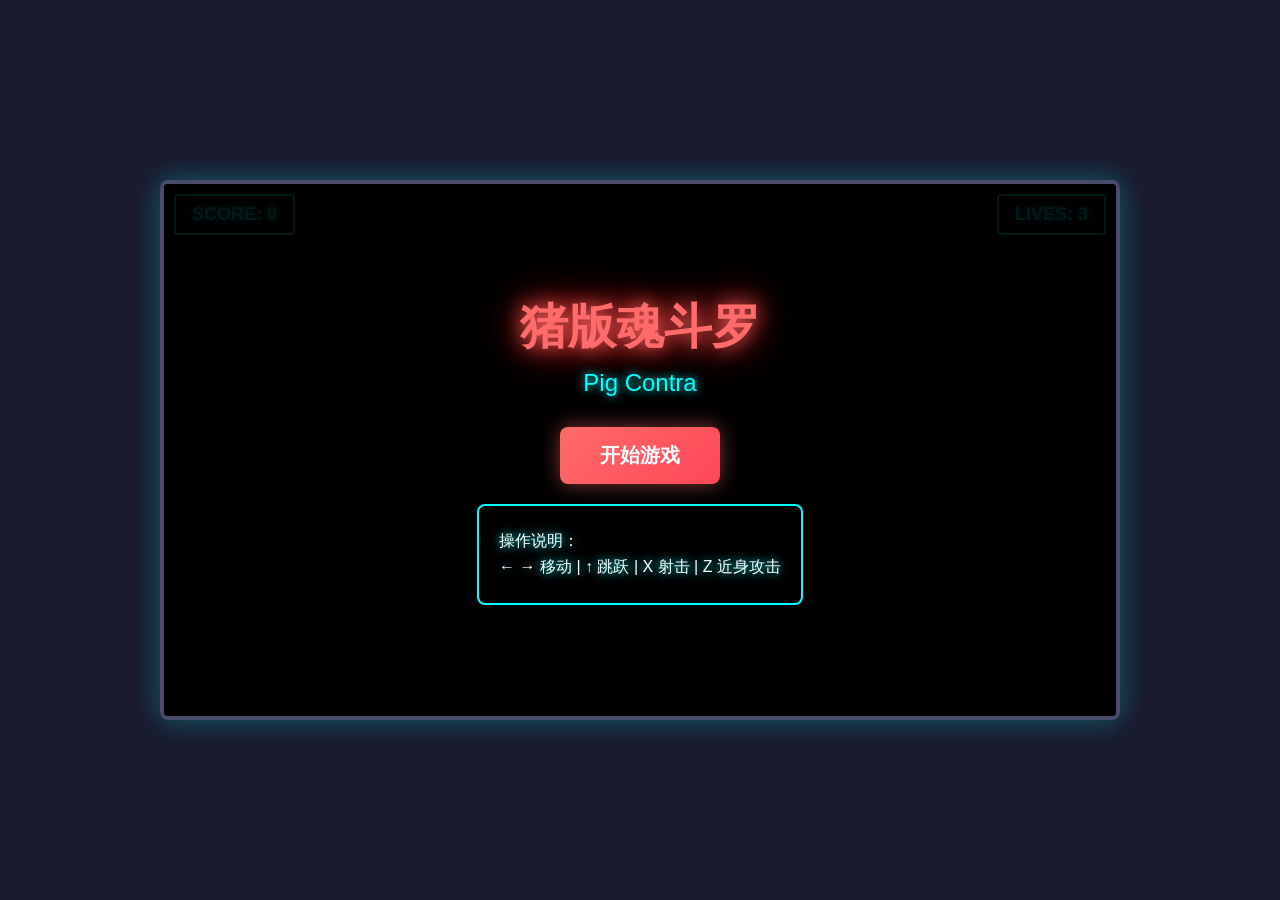
<file: pig-contra-game/index.html>
<!DOCTYPE html>
<html lang="zh-CN">
<head>
    <meta charset="UTF-8">
    <meta name="viewport" content="width=device-width, initial-scale=1.0">
    <meta http-equiv="Cache-Control" content="no-cache, no-store, must-revalidate">
    <meta http-equiv="Pragma" content="no-cache">
    <meta http-equiv="Expires" content="0">
    <title>猪版魂斗罗 - Pig Contra</title>
    <link rel="stylesheet" href="css/style.css?v=3">
</head>
<body>
    <div id="game-container">
        <canvas id="gameCanvas"></canvas>
        <div id="ui-overlay">
            <div id="score">SCORE: <span id="score-value">0</span></div>
            <div id="lives">LIVES: <span id="lives-value">3</span></div>
        </div>
        <div id="start-screen">
            <h1>猪版魂斗罗</h1>
            <p>Pig Contra</p>
            <button id="start-button">开始游戏</button>
            <div id="controls">
                <p>操作说明：</p>
                <p>← → 移动 | ↑ 跳跃 | X 射击 | Z 近身攻击</p>
            </div>
        </div>
        <div id="game-over-screen" class="hidden">
            <h1>游戏结束</h1>
            <p>Game Over</p>
            <p>得分: <span id="final-score">0</span></p>
            <button id="restart-button">重新开始</button>
        </div>
        <div id="loading-screen">
            <h1>加载中...</h1>
            <p>Loading...</p>
        </div>
    </div>
    <script type="module" src="js/main.js?v=3"></script>
</body>
</html>
</file>
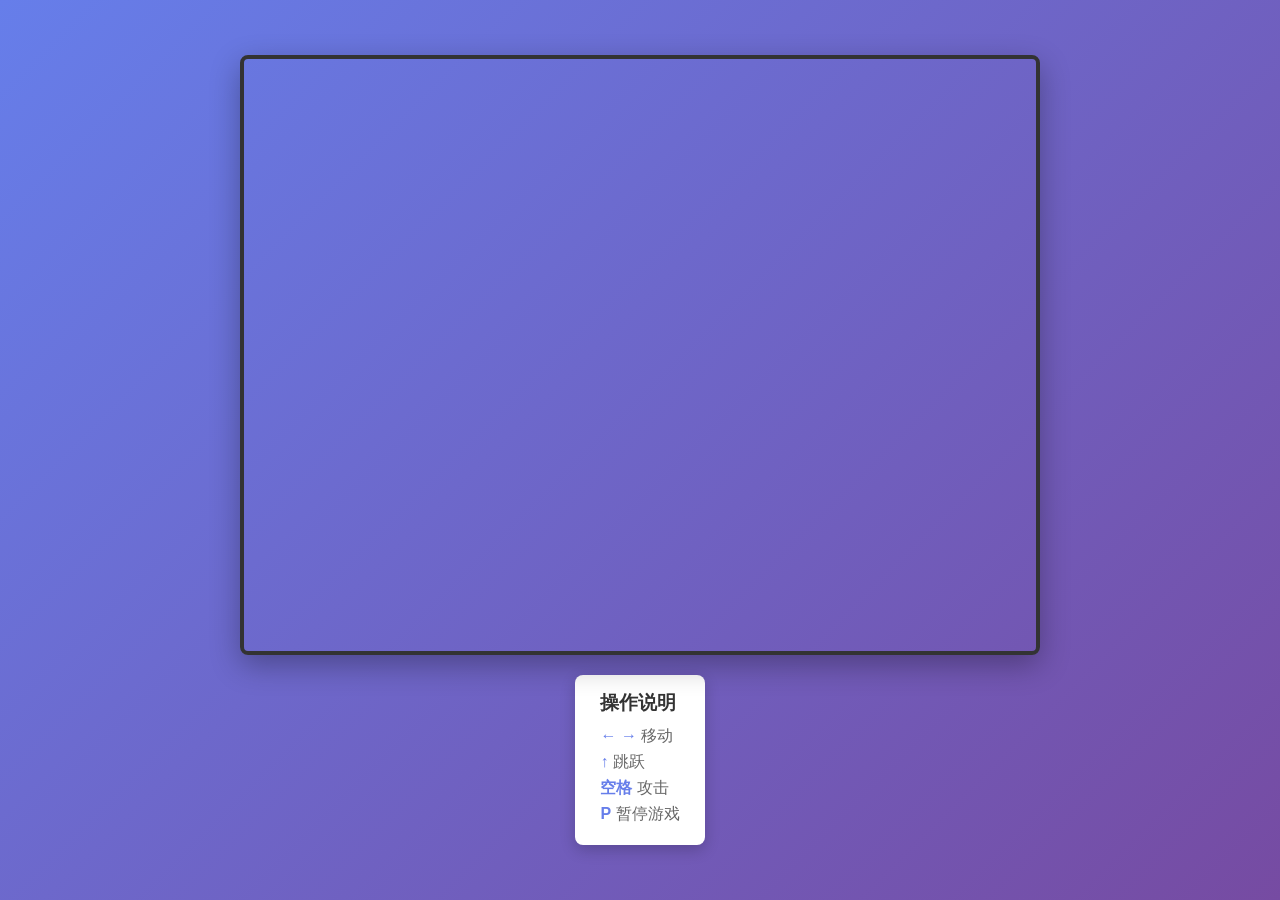
<file: templates/game-engine/index.html>
<!DOCTYPE html>
<html lang="zh-CN">
<head>
    <meta charset="UTF-8">
    <meta name="viewport" content="width=device-width, initial-scale=1.0">
    <title>游戏名称</title>
    <link rel="stylesheet" href="css/style.css">
</head>
<body>
    <div id="game-wrapper">
        <div id="game-container">
            <canvas id="gameCanvas"></canvas>
            <div id="ui-layer"></div>
        </div>
        
        <div id="controls-info">
            <h3>操作说明</h3>
            <ul>
                <li><strong>← →</strong> 移动</li>
                <li><strong>↑</strong> 跳跃</li>
                <li><strong>空格</strong> 攻击</li>
                <li><strong>P</strong> 暂停游戏</li>
            </ul>
        </div>
    </div>
    
    <script type="module" src="js/main.js"></script>
</body>
</html>
</file>
<file: pig-contra-game/css/style.css>
/* 猪版魂斗罗 - 游戏样式 */

* {
    margin: 0;
    padding: 0;
    box-sizing: border-box;
}

body {
    background-color: #1a1a2e;
    font-family: 'Segoe UI', Tahoma, Geneva, Verdana, sans-serif;
    overflow: hidden;
    display: flex;
    justify-content: center;
    align-items: center;
    min-height: 100vh;
}

#game-container {
    position: relative;
    width: 960px;
    height: 540px;
    background-color: #000;
    border: 4px solid #4a4a6a;
    border-radius: 8px;
    box-shadow: 0 0 30px rgba(0, 255, 255, 0.3);
    overflow: hidden;
}

#gameCanvas {
    display: block;
    width: 100%;
    height: 100%;
    image-rendering: pixelated;
    image-rendering: crisp-edges;
}

#ui-overlay {
    position: absolute;
    top: 10px;
    left: 10px;
    right: 10px;
    display: flex;
    justify-content: space-between;
    pointer-events: none;
    z-index: 10;
}

#score, #lives {
    background: rgba(0, 0, 0, 0.7);
    color: #0ff;
    padding: 8px 16px;
    border-radius: 4px;
    font-size: 18px;
    font-weight: bold;
    text-shadow: 0 0 10px #0ff;
    border: 2px solid #0ff;
}

#start-screen, #game-over-screen {
    position: absolute;
    top: 0;
    left: 0;
    width: 100%;
    height: 100%;
    background: rgba(0, 0, 0, 0.9);
    display: flex;
    flex-direction: column;
    justify-content: center;
    align-items: center;
    z-index: 100;
}

#start-screen h1, #game-over-screen h1 {
    color: #ff6b6b;
    font-size: 48px;
    text-shadow: 0 0 20px #ff6b6b, 0 0 40px #f00;
    margin-bottom: 10px;
}

#start-screen p, #game-over-screen p {
    color: #0ff;
    font-size: 24px;
    margin-bottom: 30px;
    text-shadow: 0 0 10px #0ff;
}

#controls {
    background: rgba(0, 0, 0, 0.7);
    padding: 20px;
    border-radius: 8px;
    border: 2px solid #0ff;
    margin-top: 20px;
}

#controls p {
    color: #fff;
    font-size: 16px;
    margin: 5px 0;
}

button {
    background: linear-gradient(135deg, #ff6b6b, #ff4757);
    color: #fff;
    border: none;
    padding: 15px 40px;
    font-size: 20px;
    font-weight: bold;
    border-radius: 8px;
    cursor: pointer;
    text-transform: uppercase;
    box-shadow: 0 0 20px rgba(255, 107, 107, 0.5);
    transition: all 0.3s ease;
}

button:hover {
    transform: scale(1.05);
    box-shadow: 0 0 30px rgba(255, 107, 107, 0.8);
}

button:active {
    transform: scale(0.95);
}

#loading-screen {
    position: absolute;
    top: 0;
    left: 0;
    width: 100%;
    height: 100%;
    background: #000;
    display: flex;
    flex-direction: column;
    justify-content: center;
    align-items: center;
    z-index: 200;
}

#loading-screen h1 {
    color: #0ff;
    font-size: 36px;
    animation: pulse 1.5s infinite;
}

#loading-screen p {
    color: #fff;
    font-size: 18px;
    margin-top: 10px;
}

@keyframes pulse {
    0%, 100% { opacity: 1; }
    50% { opacity: 0.5; }
}

.hidden {
    display: none !important;
}
</file>
<file: templates/game-engine/css/style.css>
* {
    margin: 0;
    padding: 0;
    box-sizing: border-box;
}

body {
    font-family: 'Segoe UI', Tahoma, Geneva, Verdana, sans-serif;
    background: linear-gradient(135deg, #667eea 0%, #764ba2 100%);
    min-height: 100vh;
    display: flex;
    justify-content: center;
    align-items: center;
    padding: 20px;
}

#game-wrapper {
    display: flex;
    flex-direction: column;
    align-items: center;
    gap: 20px;
}

#game-container {
    position: relative;
    width: 800px;
    height: 600px;
    border: 4px solid #333;
    border-radius: 8px;
    overflow: hidden;
    box-shadow: 0 10px 30px rgba(0, 0, 0, 0.3);
}

#gameCanvas {
    display: block;
    width: 100%;
    height: 100%;
}

#ui-layer {
    position: absolute;
    top: 0;
    left: 0;
    width: 100%;
    height: 100%;
    pointer-events: none;
}

#ui-layer > * {
    pointer-events: auto;
}

.ui-element {
    color: white;
    font-size: 20px;
    text-shadow: 2px 2px 2px rgba(0, 0, 0, 0.5);
    margin: 10px;
}

#score-display {
    position: absolute;
    top: 10px;
    right: 10px;
    float: right;
}

#lives-display {
    position: absolute;
    top: 10px;
    left: 10px;
    float: left;
}

#controls-info {
    background: white;
    padding: 15px 25px;
    border-radius: 8px;
    box-shadow: 0 5px 15px rgba(0, 0, 0, 0.2);
}

#controls-info h3 {
    margin-bottom: 10px;
    color: #333;
}

#controls-info ul {
    list-style: none;
}

#controls-info li {
    margin: 5px 0;
    color: #666;
}

#controls-info strong {
    color: #667eea;
}

@media (max-width: 850px) {
    #game-container {
        width: 100%;
        height: auto;
        aspect-ratio: 4 / 3;
    }
}
</file>
